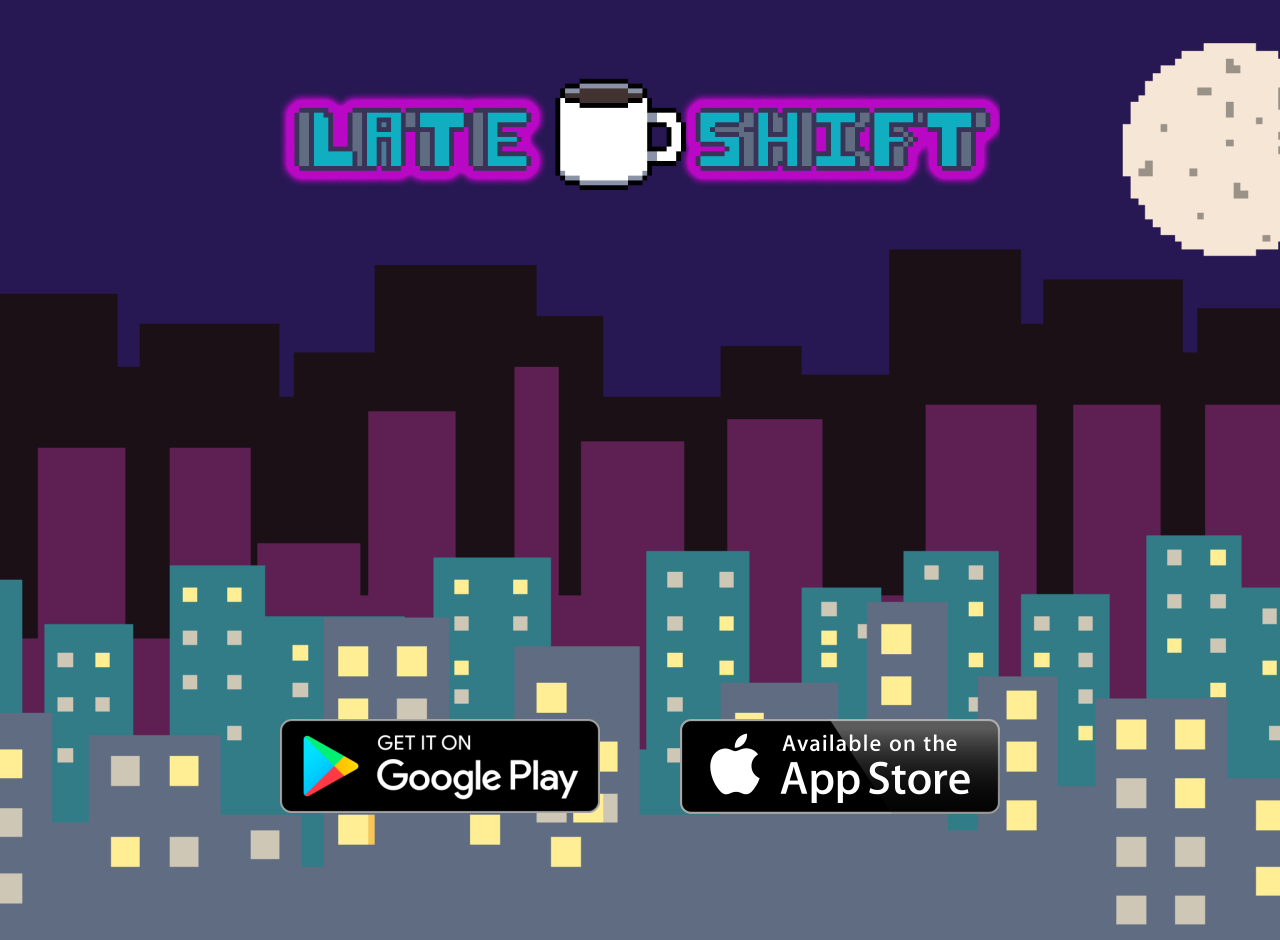
<file: index.html>
<!DOCTYPE html>
<html lang="en">
<head>
    <meta charset="UTF-8">
    <meta name="viewport" content="width=device-width, initial-scale=1.0">
    <link rel="stylesheet" href="./estilo.css">
    <link rel="shortcut icon" href="graficos/favicon.ico" type="image/x-icon" />
    <link rel="apple-touch-icon" sizes="180x180" href="graficos/apple-touch-icon.png">
    <link rel="icon" type="image/png" sizes="32x32" href="graficos/favicon-32x32.png">
    <link rel="icon" type="image/png" sizes="16x16" href="graficos/favicon-16x16.png">
    <link rel="manifest" href="/site.webmanifest">
    <script data-ad-client="ca-pub-5969455784983856" async src="https://pagead2.googlesyndication.com/pagead/js/adsbygoogle.js"></script>
    <title>Late Shift</title>
</head>
<body>

   <div class="Centro">
        <img 
        style="width: 90%;"
        src="./graficos/LateShift_titulo_web_fx.png"
        />
        <p></p>
        <div class="video">
            <iframe width="720" height="405"
                    src="https://www.youtube.com/embed/Bg7zoGmjWKY" frameborder="0" allow="accelerometer; autoplay; clipboard-write; encrypted-media; gyroscope; picture-in-picture" allowfullscreen></iframe>
        </div>
        <p></p>
        
        
        <p></p>
        <div class="botones">
            <a href="https://play.google.com/store/apps/details?id=com.ParallelsGames.Late_Shift"><img src="./ui/get_android.png"/></a>
            <a href="https://apps.apple.com/us/app/late-shift/id1549623226" ><img src="./ui/get_ios.png"/></a>
            
        </div>
   </div>
    
</body>
</html>
</file>
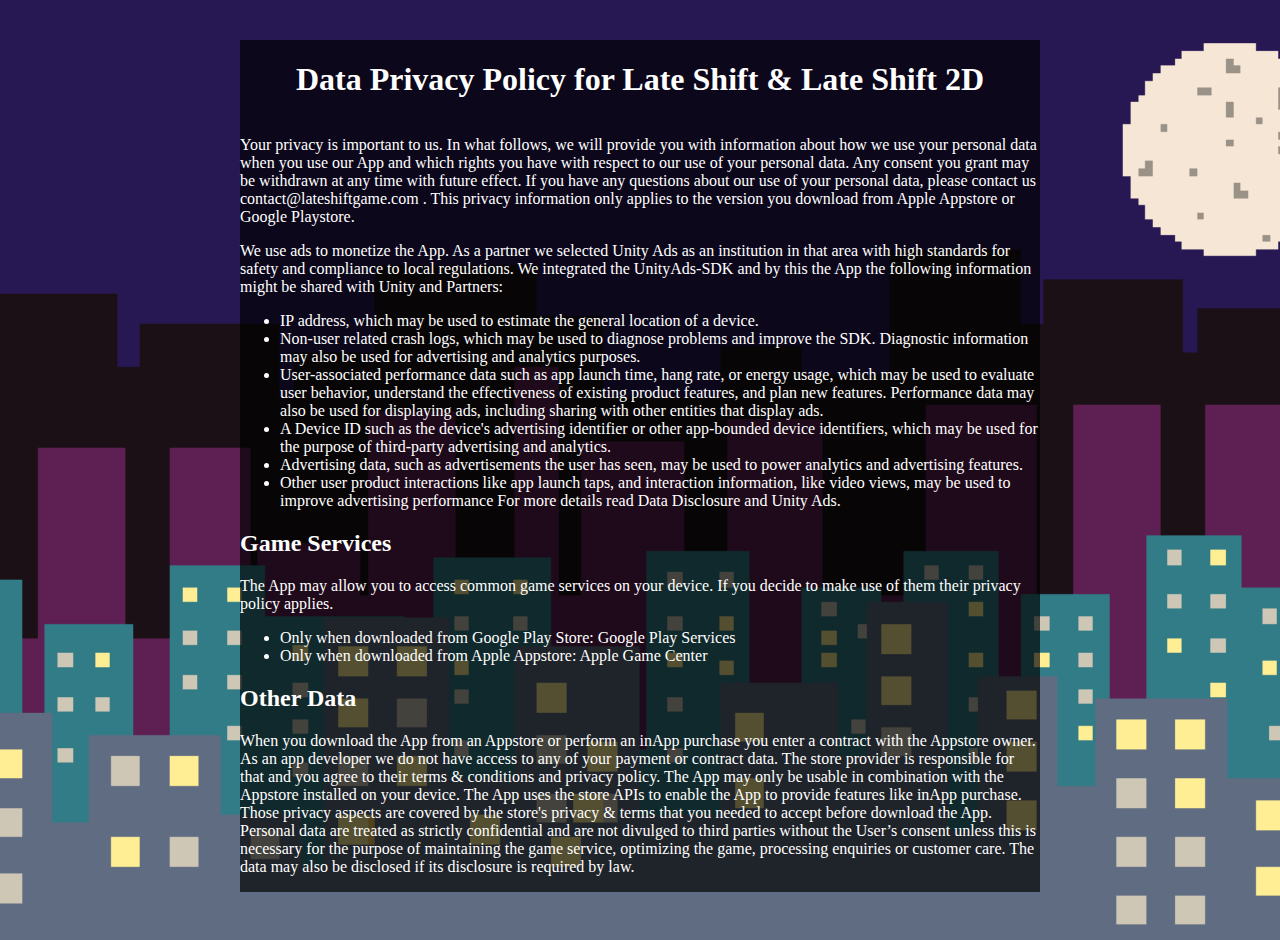
<file: avisoprivacidad.html>
<!DOCTYPE html>
<html lang="en">
<head>
    <meta charset="UTF-8">
    <meta name="viewport" content="width=device-width, initial-scale=1.0">
    <link rel="stylesheet" href="./estilo.css">
    <link rel="shortcut icon" href="graficos/favicon.ico" type="image/x-icon" />
    <link rel="apple-touch-icon" sizes="180x180" href="graficos/apple-touch-icon.png">
    <link rel="icon" type="image/png" sizes="32x32" href="graficos/favicon-32x32.png">
    <link rel="icon" type="image/png" sizes="16x16" href="graficos/favicon-16x16.png">
    <link rel="manifest" href="/site.webmanifest">
    <script data-ad-client="ca-pub-5969455784983856" async src="https://pagead2.googlesyndication.com/pagead/js/adsbygoogle.js"></script>
    <title>Late Shift - Privacy</title>
</head>
<body>

   <div class="Centro" style="background-color: rgba(0, 0, 0, 0.671); color: white;">
        <h1>Data Privacy Policy for Late Shift & Late Shift 2D</h1>
        <div>
            <p>
                Your privacy is important to us. In what follows, we will provide you with information about how we use your personal data when you use our App and 
                which rights you have with respect to our use of your personal data. Any consent you grant may be withdrawn 
                at any time with future effect. If you have any questions about our use of your personal data, 
                please contact us contact@lateshiftgame.com . This privacy information only applies to 
                the version you download from Apple Appstore or Google Playstore.
            </p>
            <p>
                We use ads to monetize the App. As a partner we selected  Unity Ads as an  institution in that area with high standards for safety and compliance to local regulations. We integrated the UnityAds-SDK and by this the App the following information might be shared with Unity and Partners:
                <ul>
                <li>IP address, which may be used to estimate the general location of a device.</li>
                <li>Non-user related crash logs, which may be used to diagnose problems and improve the SDK. Diagnostic information may also be used for advertising and analytics purposes.</li>
                <li>User-associated performance data such as app launch time, hang rate, or energy usage, which may be used to evaluate user behavior, understand the effectiveness of existing product features, and plan new features. Performance data may also be used for displaying ads, including sharing with other entities that display ads.</li>
                <li>A Device ID such as the device's advertising identifier or other app-bounded device identifiers, which may be used for the purpose of third-party advertising and analytics.</li>
                <li>Advertising data, such as advertisements the user has seen, may be used to power analytics and advertising features.</li>
                <li>Other user product interactions like app launch taps, and interaction information, like video views, may be used to improve advertising performance 
                    For more details read Data Disclosure and Unity Ads.</li>
                    </ul>
            </p>
            <h2>Game Services</h2>
            <p>
                The App may allow you to access common game services on your device. If you decide to make use of them their privacy policy applies.
                <ul>
                    <li>Only when downloaded from Google Play Store: Google Play Services</li>
                    <li>Only when downloaded from Apple Appstore: Apple Game Center</li>
                </ul>

            </p>
            <h2>Other Data</h2>
            <p>
                When you download the App from an Appstore or perform an inApp purchase you enter a contract with the Appstore owner. As an app developer we do not have access to any of your payment or contract data. The store provider is responsible for that and you agree to their terms & conditions and privacy policy.

                The App may only be usable in combination with the Appstore installed on your device. The App uses the store APIs to enable the App to provide features like inApp purchase. Those privacy aspects are covered by the store's privacy & terms that you needed to accept before download the App.

                Personal data are treated as strictly confidential and are not divulged to third parties without the User’s consent unless this is necessary for the purpose of maintaining the game service, optimizing the game, processing enquiries or customer care. The data may also be disclosed if its disclosure is required by law.
            </p>
        </div>
   </div>
    
</body>
</html>
</file>
<file: estilo.css>
body{
    margin: 0;
    padding: 0;
    background-image: url("graficos/LateShift_titulo_720.png") ;
    background-size: auto 100%;
    background-color: black;
    min-height: 100vh;
    
    width: 100%;
}


.Centro
{
    display: flex; 
    flex-wrap: wrap;
    justify-content: center; 
    align-content:center;
    margin: 40px auto 5px;
    max-width: 800px;
    /* background-color: rgba(0, 0, 255, 0.185); */

}


.video {
    width: 100%;
    position: relative;
  }
.video iframe {
    display: block;
    margin: 45px auto;
    max-height: 60vw;
    max-width: calc(100% - 20px);
  }

  @media only screen and (max-width: 768px) {
    .video iframe {
      margin: 20px auto;
    }
    .frame-top,
    .frame-bottom {
      display: none;
    }
  
    .dashingmariachis-logo {
      margin: 0 auto 40px;
    }
  
    .bottom-text {
      font-size: 8px;
    }
  }
.botones{
    width: 100%;
    display: flex;
    flex-wrap: wrap;
    margin: 0 0 40px 0;
}
.botones a
{
    max-width: 320px;
    width: 45%;
    margin: 0 auto;
    text-align: center;
    text-decoration: none;
    font-family: "myFirstFont";
    color:white;
} 
.botones img {
    width: 100%;
  }
  @font-face {
    font-family: "myFirstFont";
    src: url(graficos/Roboto-Black.ttf);
  }
</file>
